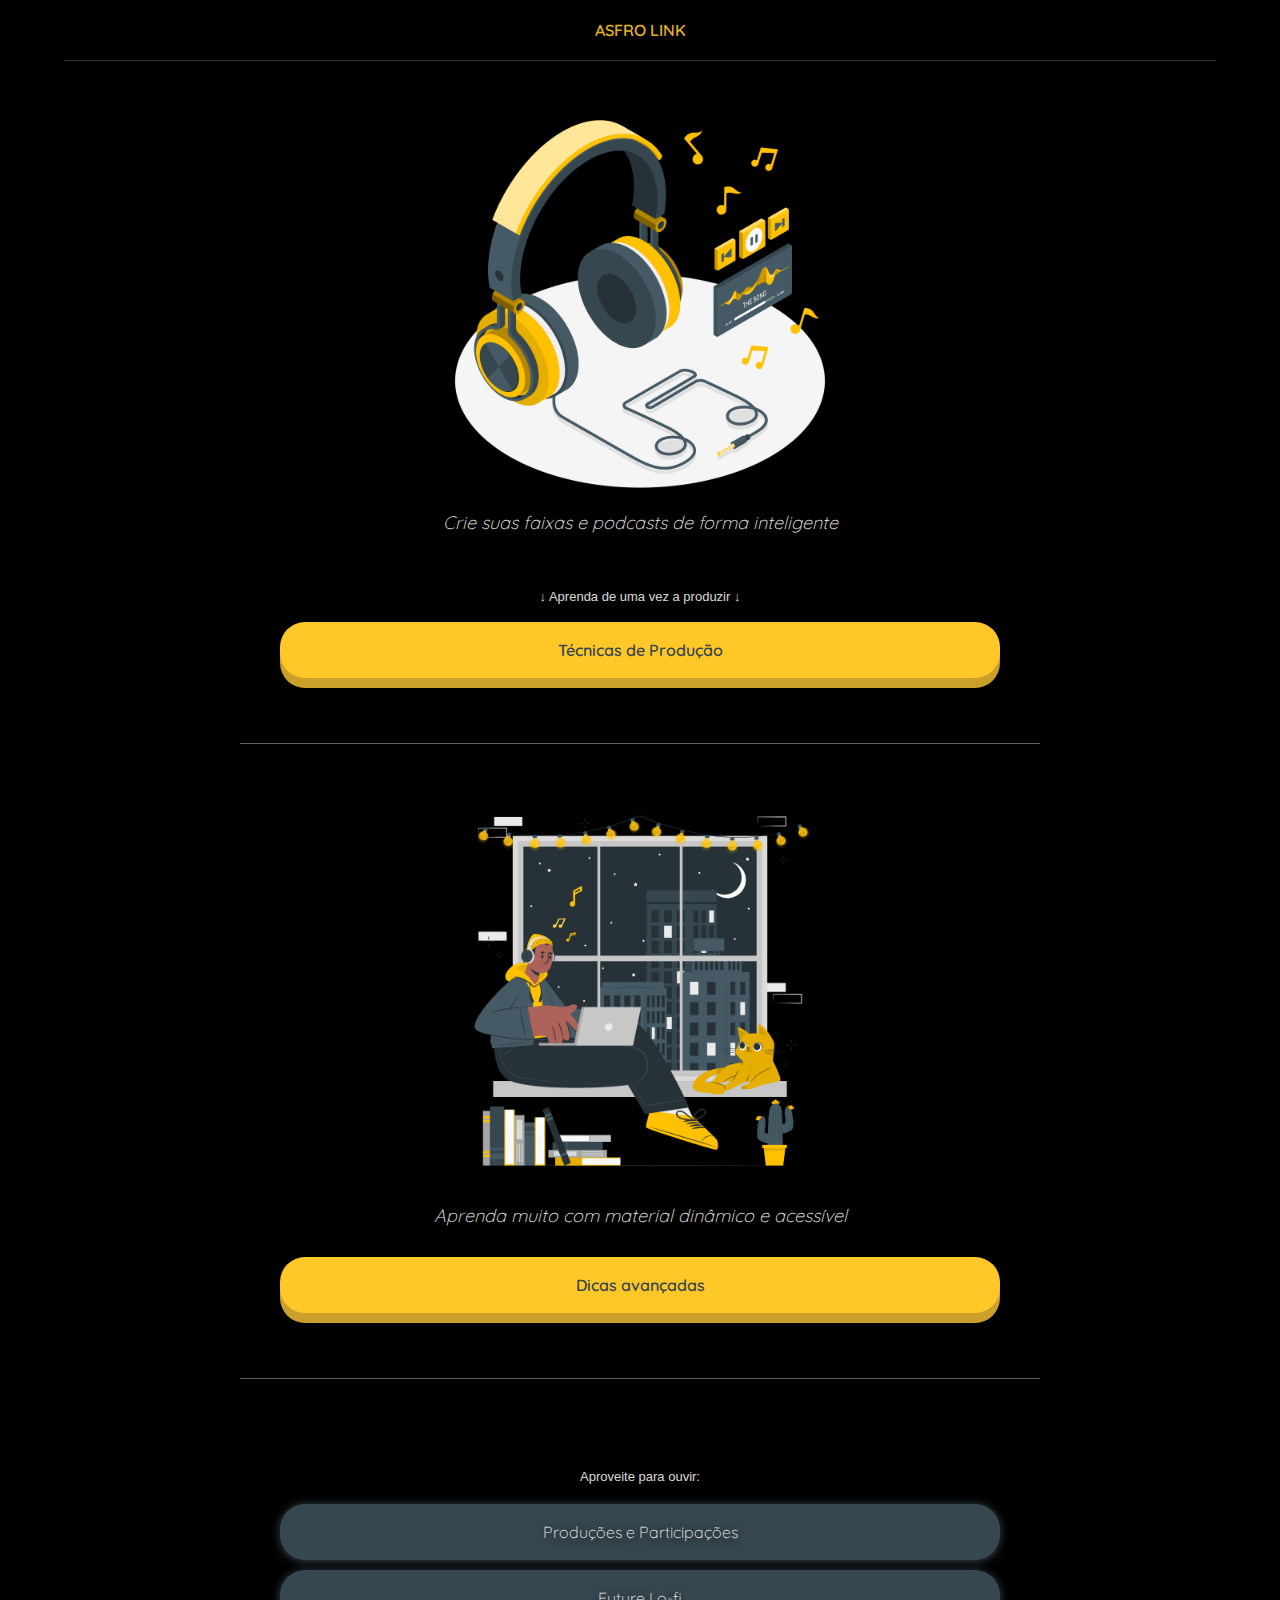
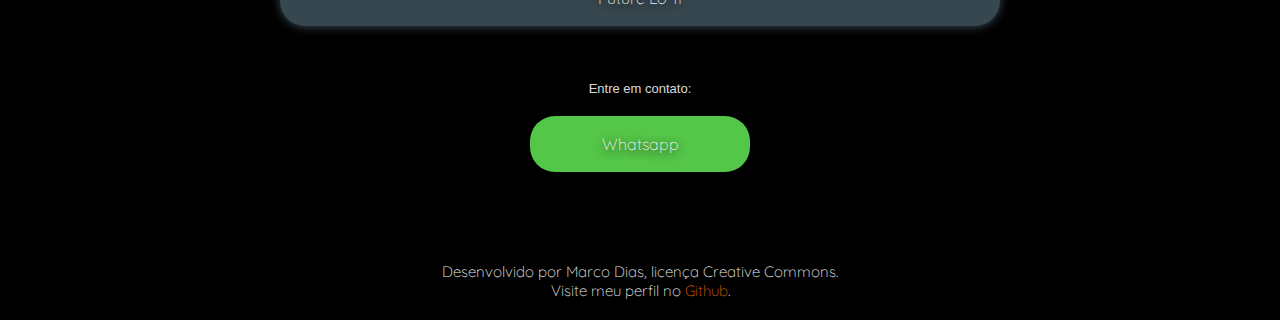
<file: index.html>
<!DOCTYPE html>
<html lang="en">
<head>
    <meta charset="UTF-8">
    <meta http-equiv="X-UA-Compatible" content="IE=edge">
    <meta name="viewport" content="width=device-width, initial-scale=1.0, user-scalable=”no”">
    <link rel="stylesheet" href="style.css">

    <title>Asfro Link</title>
</head>
<body>
    <div class="topbar">
        <span id="logo">ASFRO LINK</span>
        <hr class="hrtop">
    </div>
    <div class="top">
        <img src="Headphone-amico.png" alt="">
        <span id="title">Crie suas faixas e podcasts de forma inteligente</span>
        <span id="title2">↓ Aprenda de uma vez a produzir ↓</span>
    </div>
    <div class="links">
        <button type="button" id="cursobtn" onClick="parent.location='curso.html'">Técnicas de Produção</button>
        <hr>

        <img src="Lo-fi-concept-cuate.png" alt="">
        <span id="title">Aprenda muito com material dinâmico e acessível</span>
        <br>
        <button type="button" id="cursobtn" onClick="parent.location='curso.html'">Dicas avançadas</button>
        <hr>
        <span id="title2">Aproveite para ouvir:<br><br></span>
        <button type="button" onClick="parent.location='https://youtube.com/playlist?list=PLDGytDLtAEwoexqKIz5_2LSeckjIHpl3N'">Produções e Participações</button>
        <button type="button" onClick="parent.location='https://open.spotify.com/album/0tNb4DQlX4QttirSI8dbv9?si=FlJ0CdzjSMCCV9fmhTBiRQ'">Future Lo-fi</button>
        <span id="title2">Entre em contato:<br><br></span>
        <button type="button" id="btnwpp" onClick="parent.location='https://api.whatsapp.com/send?phone=+5511920154900&text=Olá Asfro!'">Whatsapp</button>
    </div>
    <div class="footer">
        <span>Desenvolvido por Marco Dias, licença Creative Commons.</span>
        <span>Visite meu perfil no <a href="https://github.com/AsfroDev">Github</a>.</span>
    </div>
</body>
</html>
</file>
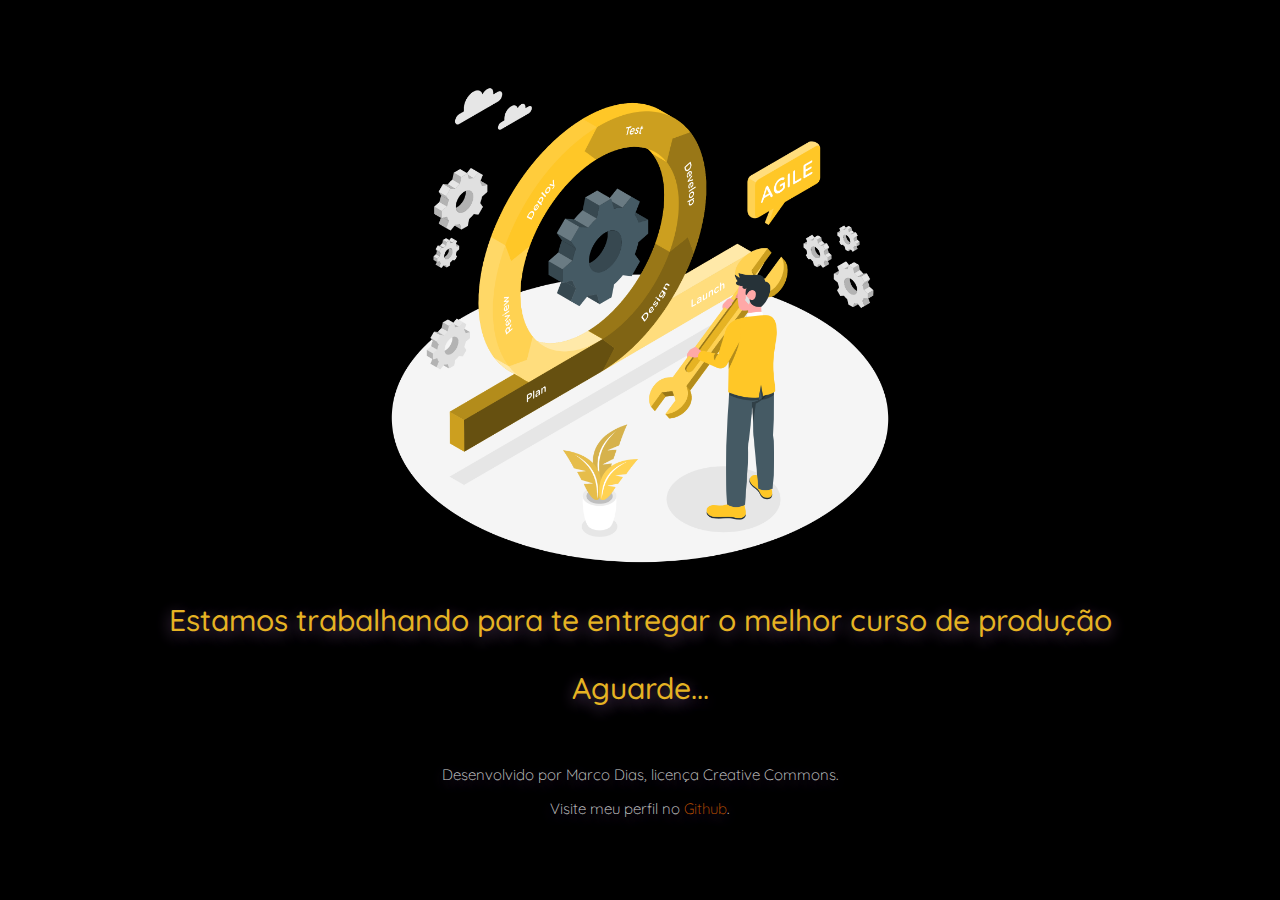
<file: curso.html>
<!DOCTYPE html>
<html lang="en">
<head>
    <meta charset="UTF-8">
    <meta http-equiv="X-UA-Compatible" content="IE=edge">
    <meta name="viewport" content="width=device-width, initial-scale=1.0">
    <link rel="stylesheet" href="curso.css">

    <title>Curso de Produção</title>
</head>
<body>
    <img src="gear-amico.png" alt="">
    <span>Estamos trabalhando para te entregar o melhor curso de produção</span>
    <span>Aguarde...</span>

    <div class="footer">
        <span>Desenvolvido por Marco Dias, licença Creative Commons.</span>
        <span>Visite meu perfil no <a href="https://github.com/AsfroDev">Github</a>.</span>
    </div>
</body>
</html>
</file>
<file: style.css>
@import url('https://fonts.googleapis.com/css2?family=Quicksand:wght@300;600&display=swap');
*{
    box-sizing: border-box;
    border-radius: 0;
    border: 0;
    margin: 0;
    -webkit-user-select: none;
    -ms-user-select: none;
    user-select: none;
    font-family: 'Quicksand', sans-serif;
}
body{
    display: flex;
    flex-direction: column;
    justify-content: center;
    align-items: center;
    background-color: #000000;
}
img{
    width: 60vw;
    /*border-radius: 50%;*/
    margin: 5px;
    max-width: 400px;
    animation: imgTurn 3s ease-out;
    /*box-shadow: #51864c 0px 1px 15px;*/
}
@keyframes imgTurn {
    0% {
        transform: translate(0px, 10px);
    }
    50%{
        transform: translate(0px, 4px);
    }
    100% {
        transform: translate(0);
    }
  }
.top{
    margin-top: 30px;
    display: flex;
    flex-direction: column;
    justify-content: center;
    align-items: center;
    width: 87%;
}
#title{
    margin-bottom: 5px;
    margin-top: 10px;
    color: #EEEEEE;
    font-weight: 300;
    text-align: center;
    font-style: italic;
    animation: infiniteFade 4s ease-in;
    font-size: large;
}
#title2{
    margin-bottom: 0px;
    margin-top: 50px;
    font-family:'Segoe UI', Tahoma, Geneva, Verdana, sans-serif;
    color: #EEEEEE;
    opacity: 90%;
    font-weight: 300;
    text-align: center;
    font-style: normal;
    font-size: small;
    padding: 0 0px 0 0px;
}
@keyframes infiniteFade {
    0% {
        opacity: 0%;
    }
    50%{
        opacity: 60%;
    }
    100% {
        opacity: 100%;
    }
  }
.links{
    margin-top: 8px;
    display: flex;
    flex-direction: column;
    justify-content: center;
    align-items: center;
    width: 87%;
    padding: 5px;
}
button{
    margin: 5px;
    padding: 18px;
    width: 70vw;
    max-width: 720px;

    background-color: #37474F;
    color: #EEEEEE;
    border-radius: 25px;
    cursor: pointer;
    font-weight:300;
    font-size: medium;
    text-shadow:#000000 0px 2px 10px;
    box-shadow: #37474F 0px 1px 10px;
    transition: 200ms;
    animation: btnSpaw 500ms ease-out;
}
@keyframes btnSpaw {
    0% {
        transform: scale(0);
    }
    70% {
        transform: scale(0.8);
    }
    100% {
        transform: scale(1);
    }
  }
button:hover{
    color: #000000;
    background-color: #EEEEEE;
    text-shadow:none;
    font-weight:600;
    
}
#cursobtn{
    background-color: #FFC727;
    color: #37474F;
    text-shadow:#eeeeee03 0px 2px 10px;
    font-weight: 600;
    box-shadow: #caa02a 0px 10px 0px;
}
#cursobtn:hover{
    color: #000000;
    background-color: #EEEEEE;
    text-shadow:none;
    font-weight:600;
    box-shadow: #95938f 0px 10px 0px;
}
#btnwpp{
    width: 70vw;
    max-width: 220px;
    background-color: #54c648;    
    box-shadow: none;
}
.footer{
    margin-top: 60px;
    display: flex;
    flex-direction: column;
    justify-content: center;
    align-items: center;
    width: 87%;
    padding: 20px;
    text-align: center;

    color: #EEEEEE;
    font-weight:300;
    font-size: 15px;
    animation: footerSpaw 4s ease-out;
}
@keyframes footerSpaw {
    0% {
        opacity: 0;
    }
    50% {
        opacity: 0;
    }
    100% {
        opacity: 100;
    }
  }
a{
    text-decoration: none;
    color: #DC5F00;
    transition: 200ms;
}
a:hover{
    color: #EEEEEE;
}
hr{
    margin: 60px 0 40px 0;
    width: 80vw;
    max-width: 800px;
    height: 1px;
    background-color: #EEEEEE;
    opacity: 40%;
}
.topbar{
    width: 100%;
    display: flex;
    flex-direction: column;
    justify-content: center;
    align-items: center;
}
#logo{
    color: #FFC727;
    height: 100%;
    padding: 20px;
    font-weight: 600;
    opacity: 90%;
}
.hrtop{
    width: 94vw;
    min-width: 90vw;
    margin: 0;
    opacity: 20%;
}
</file>
<file: curso.css>
@import url('https://fonts.googleapis.com/css2?family=Quicksand:wght@300;600&display=swap');
*{
    box-sizing: border-box;
    border-radius: 0;
    border: 0;
    margin: 0;
    -webkit-user-select: none;
    -ms-user-select: none;
    user-select: none;
    font-family: 'Quicksand', sans-serif;
}

body{
    display: flex;
    flex-direction: column;
    justify-content: center;
    align-items: center;
    background-color: #000000;
    width: 90vw;
    margin:0 auto;
}
img{
    margin-top: 4vh;
    width: 80%;
    max-width: 550px;
    animation: imgTurn 3s ease-out;
}
@keyframes imgTurn {
    0% {
        transform: translate(0px, 10px);
    }
    50%{
        transform: translate(0px, 4px);
    }
    100% {
        transform: translate(0);
    }
  }
span{
    color: #FFC727;
    text-shadow:#744f83 0px 4px 15px;
    opacity: 90%;
    font-size: 30px;
    font-weight: 500;
    padding: 15px;
    text-align: center;
}

.footer{
    margin-top: 8px;
    display: flex;
    flex-direction: column;
    justify-content: center;
    align-items: center;
    width: 87%;
    padding: 20px;
    text-align: center;
    color: #EEEEEE;
    font-weight:300;
    font-size: 15px;
}
.footer>span{
    text-align: center;
    color: #EEEEEE;
    font-weight:300;
    font-size: 15px;
    padding-bottom: 0;
}

a{
    text-decoration: none;
    color: #DC5F00;
    transition: 200ms;
}
a:hover{
    color: #EEEEEE;
}
</file>
